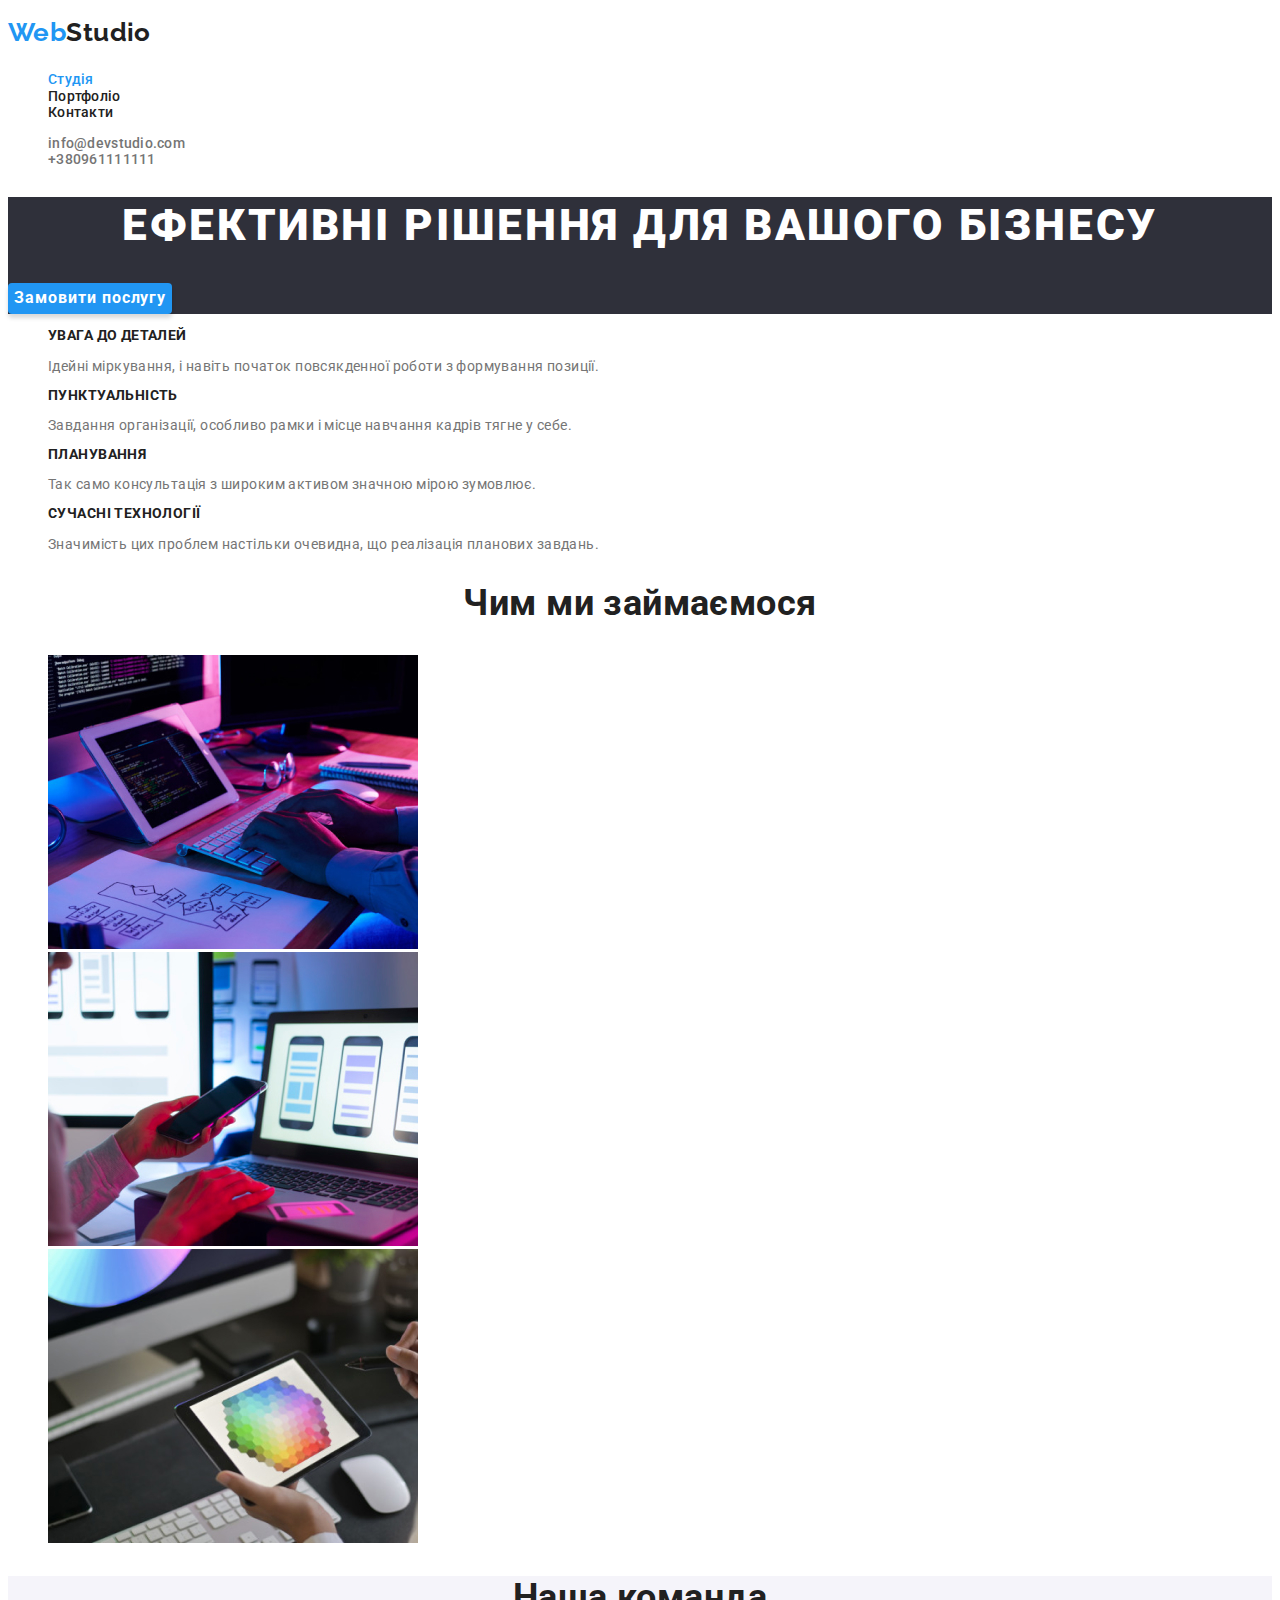
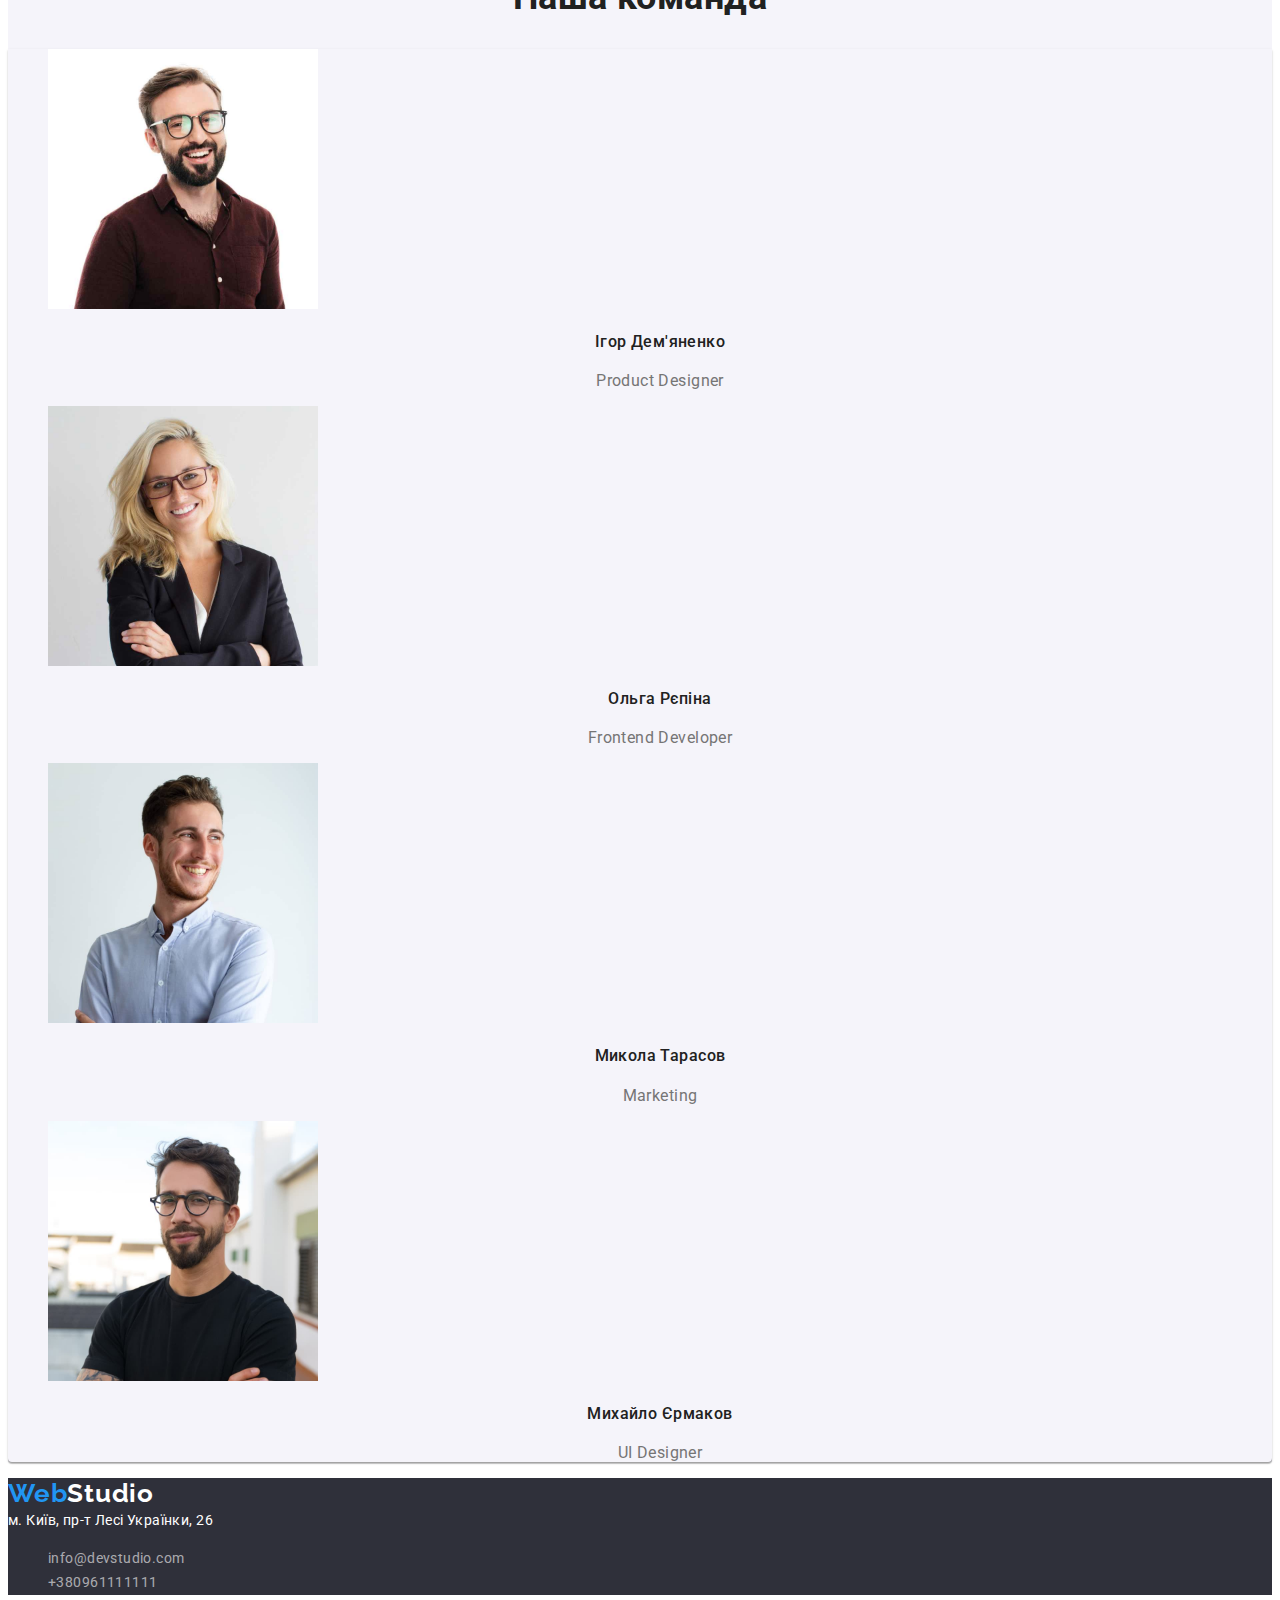
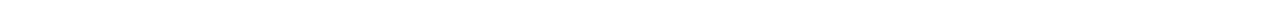
<file: index.html>
<!DOCTYPE html>
<html lang="uk">
<head>
  <meta charset="UTF-8">
  <meta http-equiv="X-UA-Compatible" content="IE=edge">
  <meta name="viewport" content="width=device-width, initial-scale=1.0">
  <title> Студія </title>
 <link href="https://fonts.googleapis.com/css2?family=Raleway:wght@700&family=Roboto:wght@400;500;700;900&display=swap" rel="stylesheet">

<link rel="stylesheet" href="https://cdnjs.cloudflare.com/ajax/libs/modern-normalize/1.1.0/modern-normalize.min.css" integrity="sha512-wpPYUAdjBVSE4KJnH1VR1HeZfpl1ub8YT/NKx4PuQ5NmX2tKuGu6U/JRp5y+Y8XG2tV+wKQpNHVUX03MfMFn9Q==" crossorigin="anonymous" referrerpolicy="no-referrer" />

  <link rel="stylesheet" href="./CSS/styles.css">
</head>

<body>
  <header>
  
    <!--Навігація-->
    <nav class="site-nav">
      <a href="" class="logo-nav"> <span class="web-accent">Web</span>Studio </a>
      <ul>
        <li> <a href="./index.html" class="current-link"> Студія </a> </li>
        <li> <a href="./portfolio.html" class="link"> Портфоліо </a> </li>
        <li> <a href="" class="link"> Контакти </a> </li>
      </ul>
    </nav>
    <ul class="contacts-list">
      <li> <a href="" class="mail-accent"> info@devstudio.com </a></li>
      <li> <a href="" class="tel-number"> +380961111111 </a> </li>
    </ul>

  </header>

  <main>
    <!--Шапка-->
    <section class="hero">
      <h1 class="hero-title"> Ефективні рішення для вашого бізнесу </h1>
      <button type="button" class="hero-button"> Замовити послугу </button>
    </section>

    <!--Особливості-->
    <section class="feature-list">
      <h2 hidden> для додавання заголовку h3</h2>
      <ul>
        <li>
          <h3 class="title"> УВАГА ДО ДЕТАЛЕЙ </h3>
          <p> Ідейні міркування, і навіть початок повсякденної роботи з формування позиції. </p>
        </li>
        <li>
          <h3 class="title"> ПУНКТУАЛЬНІСТЬ</h3>
          <p> Завдання організації, особливо рамки і місце навчання кадрів тягне у себе. </p>
        </li>
        <li>
          <h3 class="title"> ПЛАНУВАННЯ</h3>
          <p> Так само консультація з широким активом значною мірою зумовлює. </p>
        </li>
        <li>
          <h3 class="title"> СУЧАСНІ ТЕХНОЛОГІЇ</h3>
          <p> Значимість цих проблем настільки очевидна, що реалізація планових завдань. </p>
        </li>
      </ul>
    </section>

    <section>
      <h2 class="section-title">Чим ми займаємося</h2>
      <ul>
        <li> <a href=""> <img src="./images/img1.jpg" alt="Клавіатура" height="294" width="370"> </a> </li>
        <li> <a href=""> <img src="./images/img2.jpg" alt="Телефон" height="294" width="370"> </a></li>
        <li> <a href=""> <img src="./images/img3.jpg" alt="Планшет" height="294" width="370"> </a></li>
      </ul>

    </section>

    <section class="our-team">
      <h2 class="section-title"> Наша команда </h2>
      <ul class="team-style">
        <li>
          <img src="./images/IgorD1.jpg" alt="Ігор_Демяненко" width="270" height="260">
          <h3 class="title">Ігор Дем'яненко </h3>
          <p class="team-job"> Product Designer</p>

        </li>

        <li>
          <img src="./images/OlgaR2.jpg" alt="Ольга_Демяненко" width="270" height="260">
          <h3 class="title"> Ольга Рєпіна </h3>
          <p class="team-job">Frontend Developer</p>

        </li>

        <li>
          <img src="./images/MykT3.jpg" alt="Микола_Тарасенко" width="270" height="260">
          <h3 class="title"> Микола Тарасов </h3>
          <p class="team-job">Marketing</p>

        </li>

        <li>
          <img src="./images/Мyhaylo4.jpg" alt="МИхайло_Єрмаков" width="270" height="260">
          <h3 class="title"> Михайло Єрмаков </h3>
          <p class="team-job">UI Designer</p>

        </li>
      </ul>
    </section>
  </main>

  <!--Футер-->
  <footer>
    <a href="" class="logo-foot"> <span class="web-accent">Web</span>Studio </a>
    <address class="where">
      м. Київ, пр-т Лесі Українки, 26
    </address>

    <address>
      <ul>
        <li> <a href="mailto:info@devstudio.com " class="mail"> info@devstudio.com </a> </li>
        <li> <a href="tel:+380961111111" class="number">+380961111111</a> </li>
      </ul>
    </address>
  </footer>

</body>

</html>
</file>
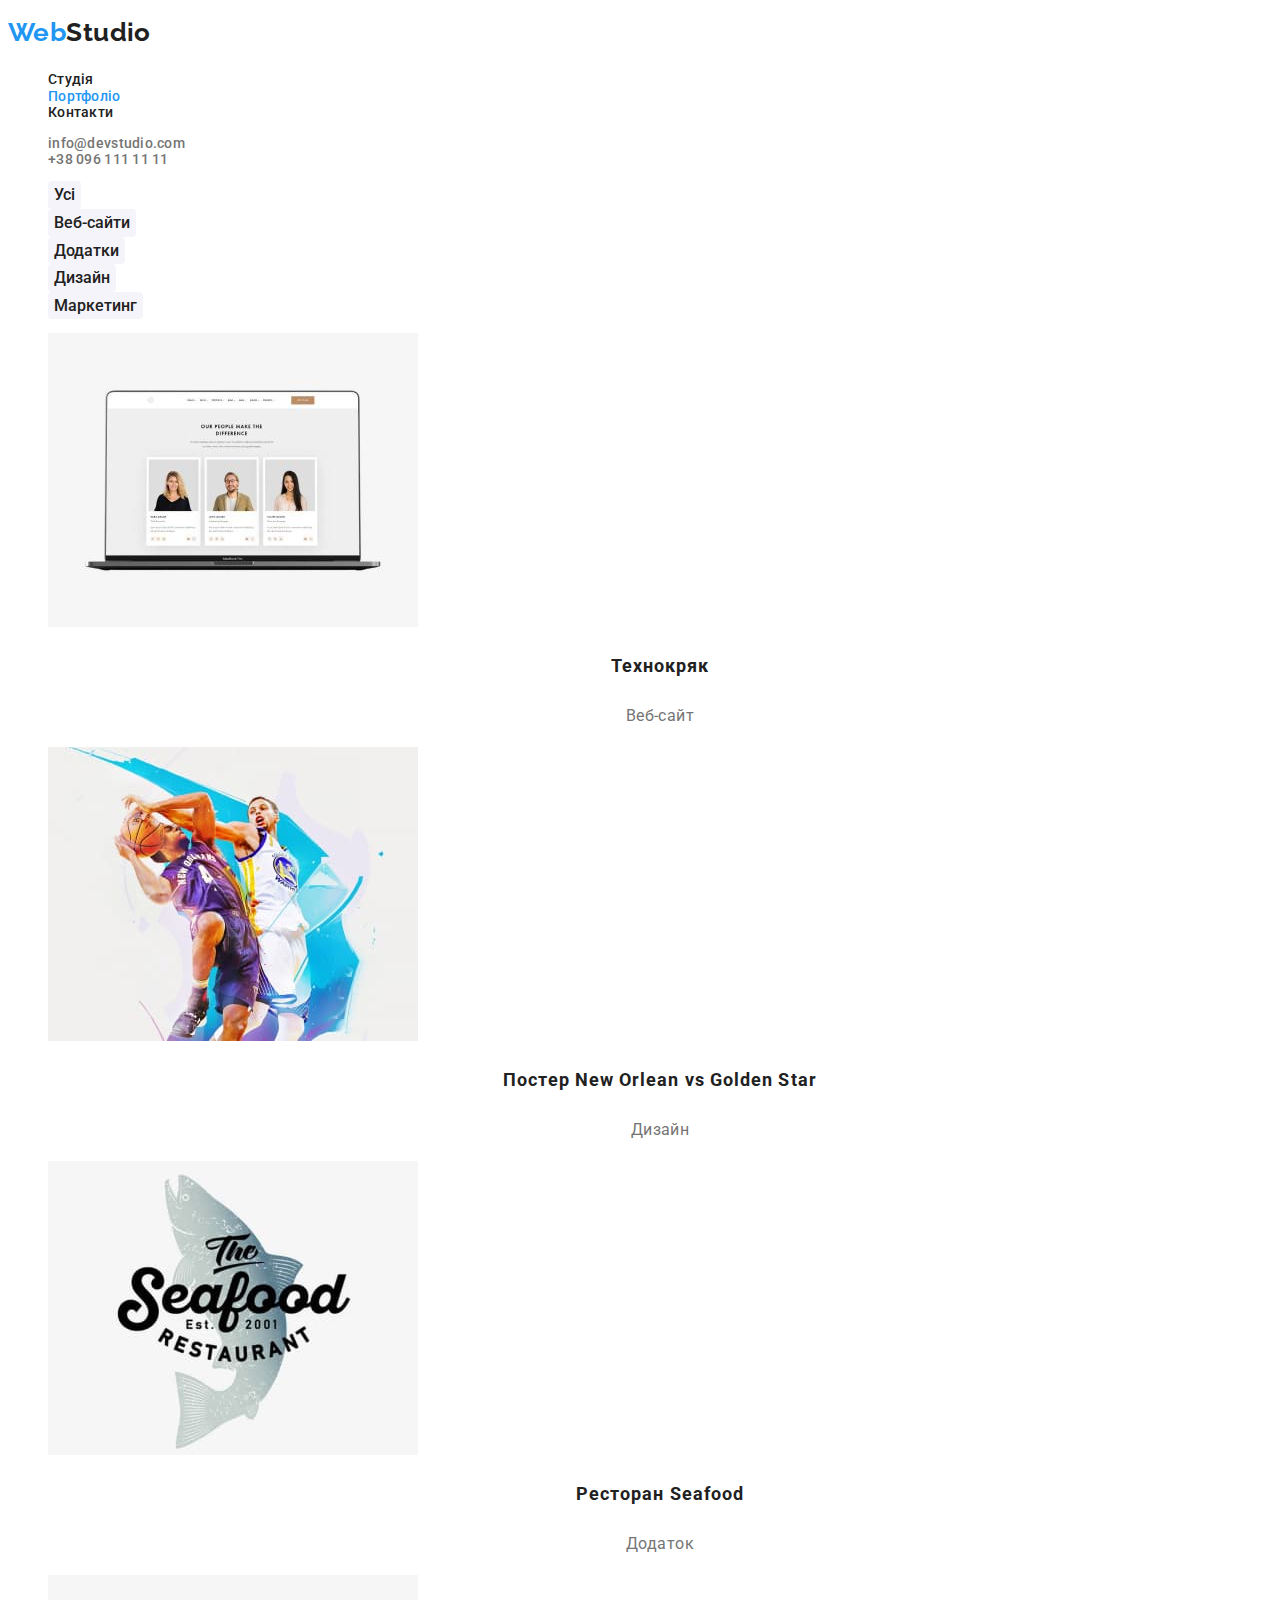
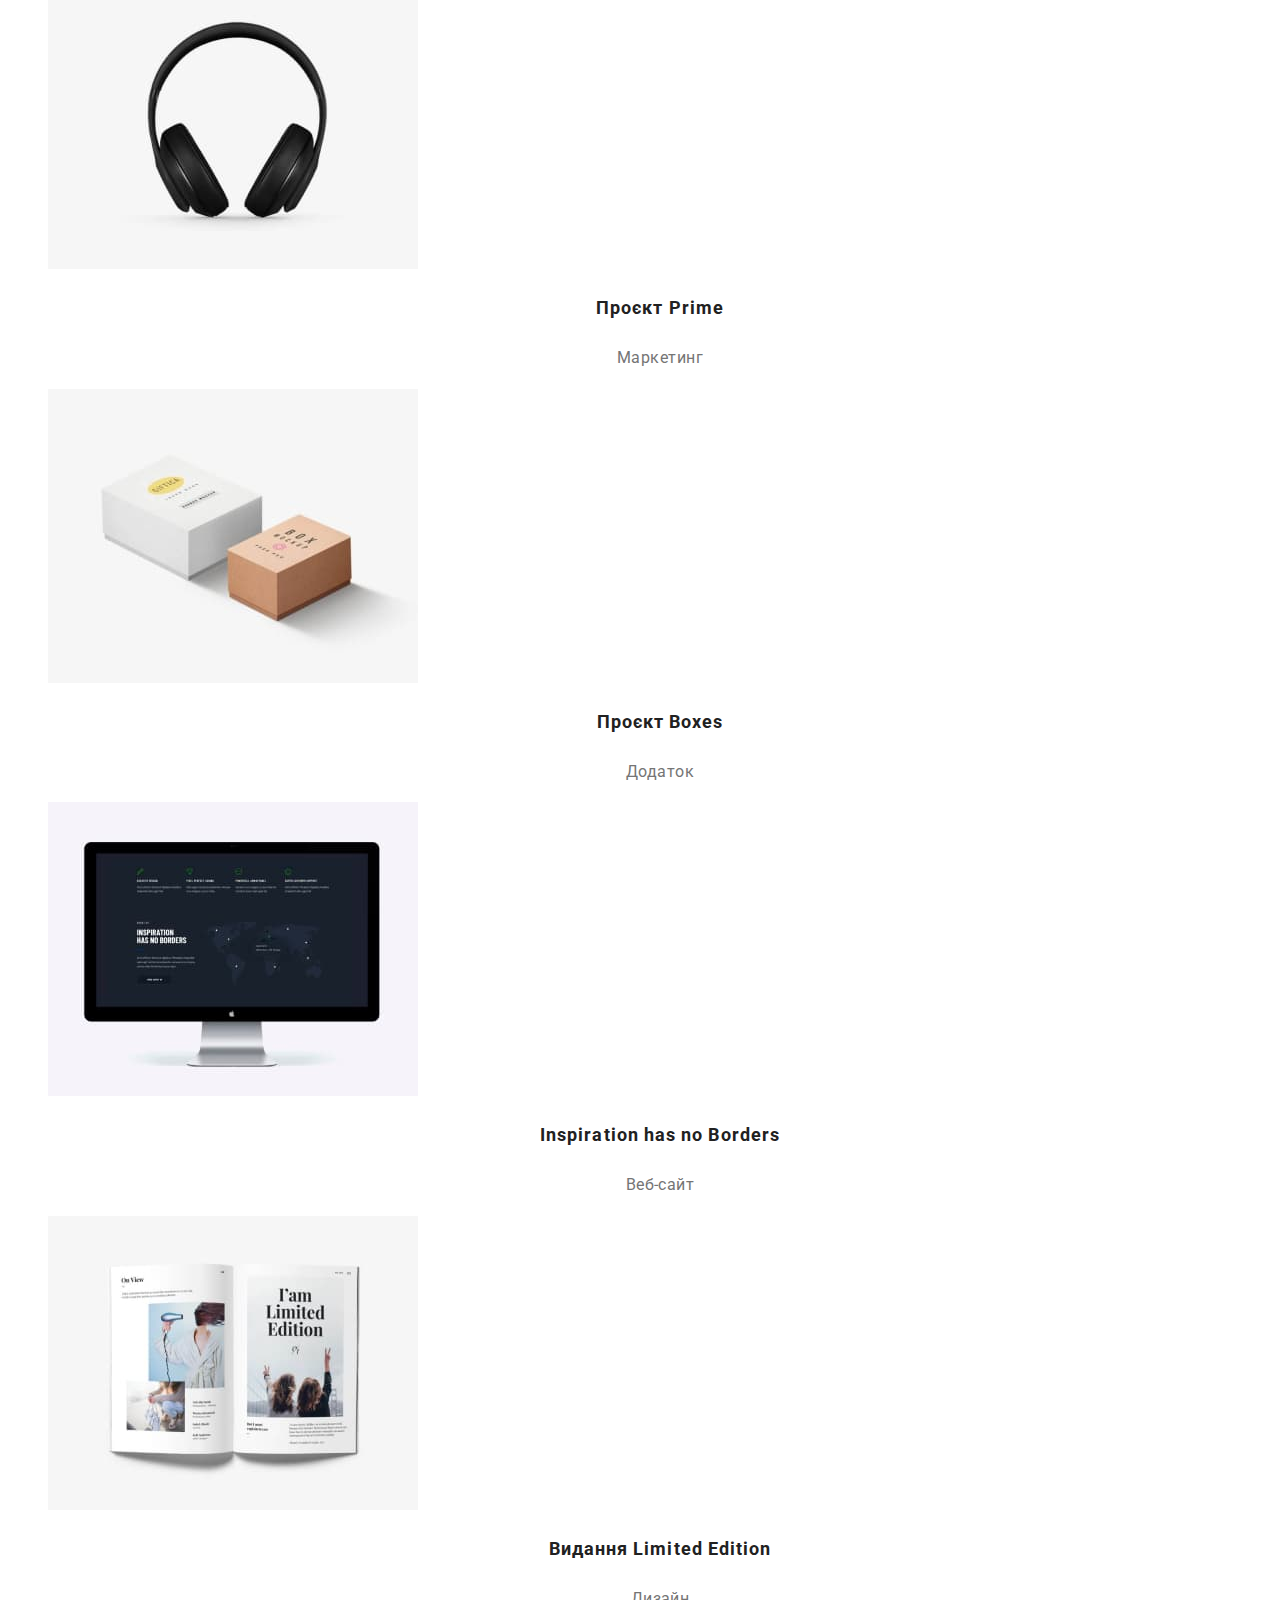
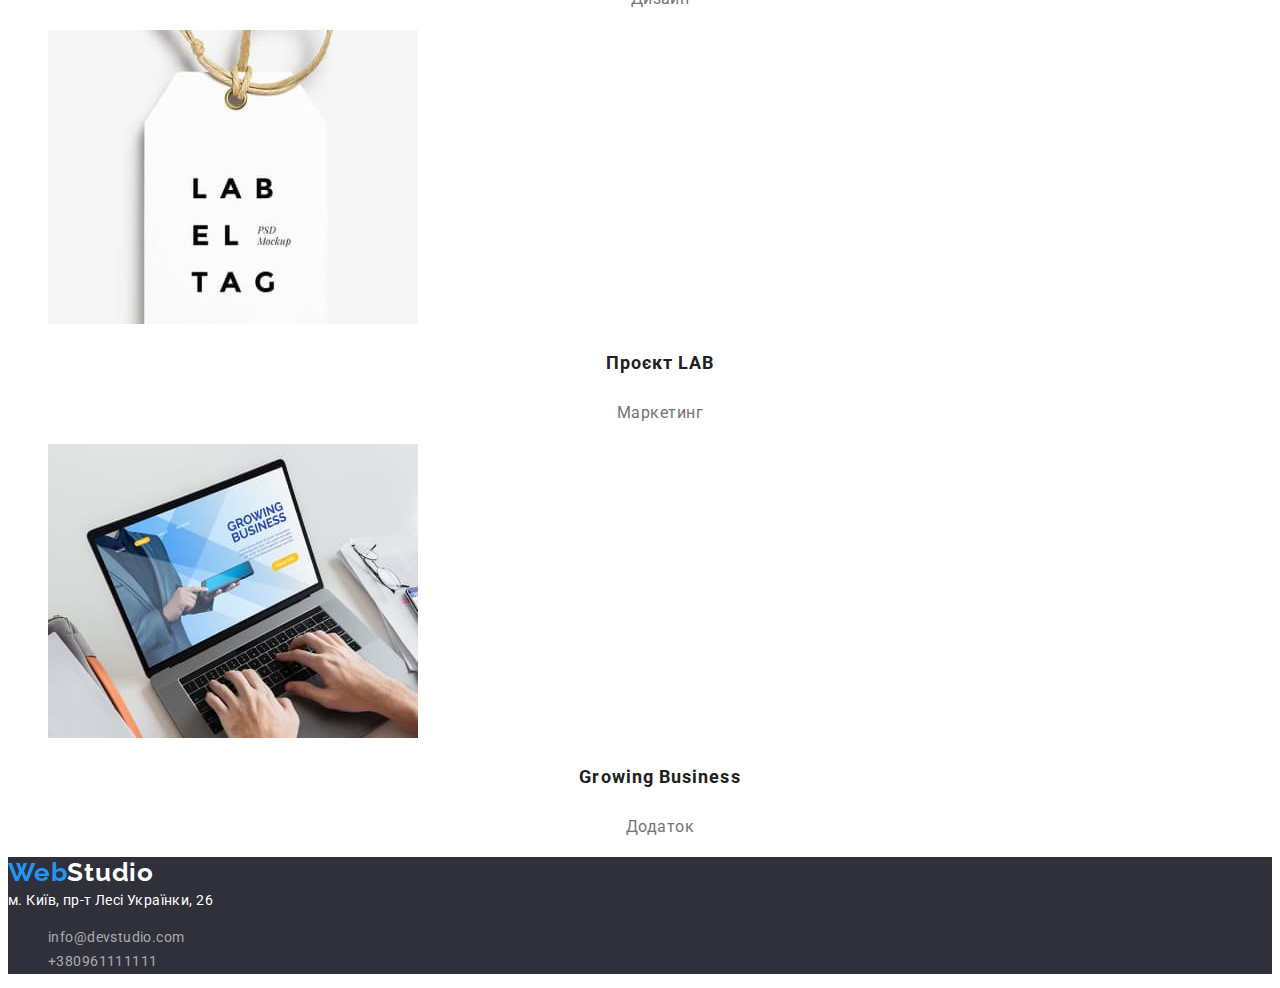
<file: portfolio.html>
<!DOCTYPE html>
<html lang="uk">

<head>
  <meta charset="UTF-8">
  <meta http-equiv="X-UA-Compatible" content="IE=edge">
  <meta name="viewport" content="width=device-width, initial-scale=1.0">
  <title>Портфоліо </title>
  <link href="https://fonts.googleapis.com/css2?family=Raleway:wght@700&family=Roboto:wght@400;500;700;900&display=swap"
    rel="stylesheet">
  <link rel="stylesheet" href="./CSS/styles.css">
</head>

<body>
  <header>
    <!--Навігація-->
    <nav class="site-nav">
      <a href="" class="logo-nav"> <span class="web-accent">Web</span>Studio </a>
      <ul>
        <li> <a href="./index.html" class="link"> Студія </a> </li>
        <li> <a href="./portfolio.html" class="current-link"> Портфоліо </a> </li>
        <li> <a href="" class="link"> Контакти </a> </li>
      </ul>
    </nav>
    <ul class="contacts-list">
      <li> <a href="" class="mail-accent"> info@devstudio.com </a></li>
      <li><a href="" class="tel-number"> +38 096 111 11 11 </a> </li>
    </ul>
  </header>

  <main>

    <h1 hidden>Прихований</h1>
    <h2 hidden> Прихований </h2>

    <!--Фільтр-->
    <section>
      <ul class="pagination">
        <li> <button type="button" class="filtr-butt"> Усі </button> </li>
        <li> <button type="button" class="filtr-butt"> Веб-сайти </button> </li>
        <li> <button type="button" class="filtr-butt"> Додатки </button> </li>
        <li> <button type="button" class="filtr-butt"> Дизайн </button> </li>
        <li> <button type="button" class="filtr-butt"> Маркетинг </button> </li>
      </ul>

      <ul class="portfolio">
        <li> <img src="./images/our-people1.jpg" alt="троє людей" width="370" height="294">
          <h3 class="title"> Технокряк </h3>
          <p class="description"> Веб-сайт </p>
        </li>

        <li> <img src="./images/basketboall2.jpg" alt="баскетболісти" width="370" height="294">
          <h3 class="title"> Постер New Orlean vs Golden Star </h3>
          <p class="description"> Дизайн </p>
        </li>

        <li> <img src="./images/seafood3.jpg" alt="шрифт" width="370" height="294">
          <h3 class="title"> Ресторан Seafood </h3>
          <p class="description"> Додаток </p>
        </li>

        <li> <img src="./images/headphone1.jpg" alt="навушники" width="370" height="294">
          <h3 class="title"> Проєкт Prime </h3>
          <p class="description"> Маркетинг</p>
        </li>

        <li> <img src="./images/boxes2.jpg" alt="коробочки" width="370" height="294">
          <h3 class="title"> Проєкт Boxes </h3>
          <p class="description"> Додаток </p>
        </li>

      <li> <img src="./images/monitor3.jpg" alt="монітор" width="370" height="294">
          <h3 class="title">Inspiration has no Borders</h3>
          <p class="description"> Веб-сайт </p>
        </li>

        <li> <img src="./images/magazine1.jpg" alt="журнал" width="370" height="294">
          <h3 class="title"> Видання Limited Edition </h3>
          <p class="description"> Дизайн </p>
          </li>

       <li> <img src="./images/lab2.jpg" alt="текст" width="370" height="294">
          <h3 class="title"> Проєкт LAB </h3>
          <p class="description">Маркетинг </p>
        </li>

        <li> <img src="./images/writing3.jpg" alt="дурк на ноуті" width="370" height="294">
          <h3 class="title">Growing Business </h3>
          <p class="description">Додаток </p>
        </li>
      </ul>
    </section>

  </main>

  <!--Футер-->
  <footer>
    <a href="" class="logo-foot"> <span class="web-accent">Web</span>Studio </a>
    <address class="where">
      м. Київ, пр-т Лесі Українки, 26
    </address>

    <address>
      <ul>
        <li> <a href="mailto:info@devstudio.com " class="mail"> info@devstudio.com </a> </li>
        <li> <a href="tel:+380961111111" class="number">+380961111111</a> </li>
      </ul>
    </address>
  </footer>

</body>

</html>
</file>
<file: CSS/styles.css>
:root {
  --primary-text-color: #757575;
  --title-text-color: #212121;
  --accent-color: #2196F3;
  --primary-white-color: #ffffff;
}

/* Загальні оформлення */
body {
  font-family: 'Roboto', sans-serif;
  font-size: 14px;
  letter-spacing: 0.03em;
  background-color: white;
  color: var(--primary-text-color);
}

ul {
  list-style: none;
}

/* точечні оформлення СТУДІЯ  */

/* Навігація */
.logo-nav {
  font-family: 'Raleway';
  text-decoration: none;
  color: var(--title-text-color);
  font-size: 26px;
  line-height: 1.9;
  font-weight: 700;
}

.site-nav .web-accent {
  color: var(--accent-color);
}

.site-nav .link {
  text-decoration: none;
  color: var(--title-text-color);
  font-size: 14px;
  line-height: 1.1;
  letter-spacing: 0.02em;
  font-weight: 500;
}

.site-nav .link:hover,
.site-nav .link:focus {
  color: var(--accent-color);
}

.current-link {
  text-decoration: none;
  color: var(--accent-color);
  font-size: 14px;
  line-height: 1.1;
  letter-spacing: 0.02em;
  font-weight: 500;
}

.current-link:hover,
.current-link:focus {
  color: var(--accent-color);
}


.mail-accent {
  text-decoration: none;
  color: var(--primary-text-color);
  font-size: 14px;
  line-height: 1.1;
  letter-spacing: 0.02em;
  font-weight: 500;
}

.mail-accent:hover,
.mail-accent:focus {
  color: var(--accent-color)
}

.tel-number {
  text-decoration: none;
  color: var(--primary-text-color);
  font-size: 14px;
  line-height: 1.1;
  letter-spacing: 0.02em;
  font-weight: 500;
}

.tel-number:hover,
.tel-number:focus {
  color: var(--accent-color)
}

/* Шапка */
.hero {
  background-color: #2F303A;
  color: var(--primary-white-color);
}

.hero-title {
  font-family: 'Roboto';
  font-weight: 900;
  font-size: 44px;
  line-height: 1.3;
  text-align: center;
  letter-spacing: 0.06em;
  text-transform: uppercase;
}

.hero-button {
  font-family: 'Roboto';
  color: var(--primary-white-color);
  background-color: var(--accent-color);
  box-shadow: 0px 4px 4px rgba(0, 0, 0, 0.15);
  border: none;
  border-radius: 4px;
  cursor: pointer;
  font-weight: 700;
  font-size: 16px;
  line-height: 1.8;
  letter-spacing: 0.06em;
}

.hero-button:focus {
  background-color: 188CE8;
}

.hero-button:hover {
  background-color: #188ce8;
}


/* <!--Особливості--> */

.feature-list .title {
  color: var(--title-text-color);
  font-weight: 700;
  font-size: 14px;
  line-height: 1.1;
  letter-spacing: 0.03em;
  text-transform: uppercase;
}

.section-title {
  color: var(--title-text-color);
  font-size: 36px;
  line-height: 1.2;
  text-align: center;
}

.our-team {
  background-color: #F5F4FA;
}

.our-team .title {
  color: var(--title-text-color);
  font-size: 16px;
  font-weight: 500;
  line-height: 1.7;
  text-align: center;
}

.team-job {
  font-family: 'Roboto';
  font-style: normal;
  font-size: 16px;
  line-height: 1.2;
  text-align: center;
}

.team-style {
  box-shadow: 0px 1px 3px rgba(0, 0, 0, 0.12), 0px 1px 1px rgba(0, 0, 0, 0.14), 0px 2px 1px rgba(0, 0, 0, 0.2);
  border-radius: 0px 0px 4px 4px;
}

/* <!--Футер--> */
footer {
  background-color: #2F303A;
}

.logo-foot {
  font-family: 'Raleway';
  text-decoration: inherit;
  font-weight: 700;
  color: var(--primary-white-color);
  font-size: 26px;
  line-height: 1.2;
  letter-spacing: 0.03em;
}

.logo-foot .web-accent {
  color: var(--accent-color);
}

.where {
  font-family: 'Roboto';
  font-style: normal;
  color: var(--primary-white-color);
  font-size: 14px;
  line-height: 1.7;
}

.mail {
  font-style: normal;
  text-decoration: none;
  color: rgba(255, 255, 255, 0.6);
  font-size: 14px;
  line-height: 1.7;
}

.mail:hover,
.mail:focus {
  color: var(--accent-color);
}

.number {
  font-style: normal;
  text-decoration: none;
  color: rgba(255, 255, 255, 0.6);
  font-size: 14px;
  line-height: 1.7;
}

.number:hover,
.number:focus {
  color: var(--accent-color);
}

/* Точечні оформлення Портфоліо */


.pagination .filtr-butt {
  cursor: pointer;
  border: none;
  font-family: 'Roboto';
  font-style: normal;
  color: var(--title-text-color);
  background-color: #F5F4FA;
  font-weight: 500;
  font-size: 16px;
  line-height: 1.6;
  text-align: center;
  border-radius: 4px;
}

.pagination .filtr-butt:hover,
.pagination .filtr-butt:focus {
  background-color: var(--accent-color);
}

.portfolio .title {
  color: var(--title-text-color);
  font-size: 18px;
  line-height: 2;
  letter-spacing: 0.06em;
  text-align: center;
}

.portfolio .description {
  font-weight: 400;
  color: var(--primary-text-color);
  font-size: 16px;
  line-height: 1.8;
  letter-spacing: 0.03em;
  text-align: center;
}
</file>
